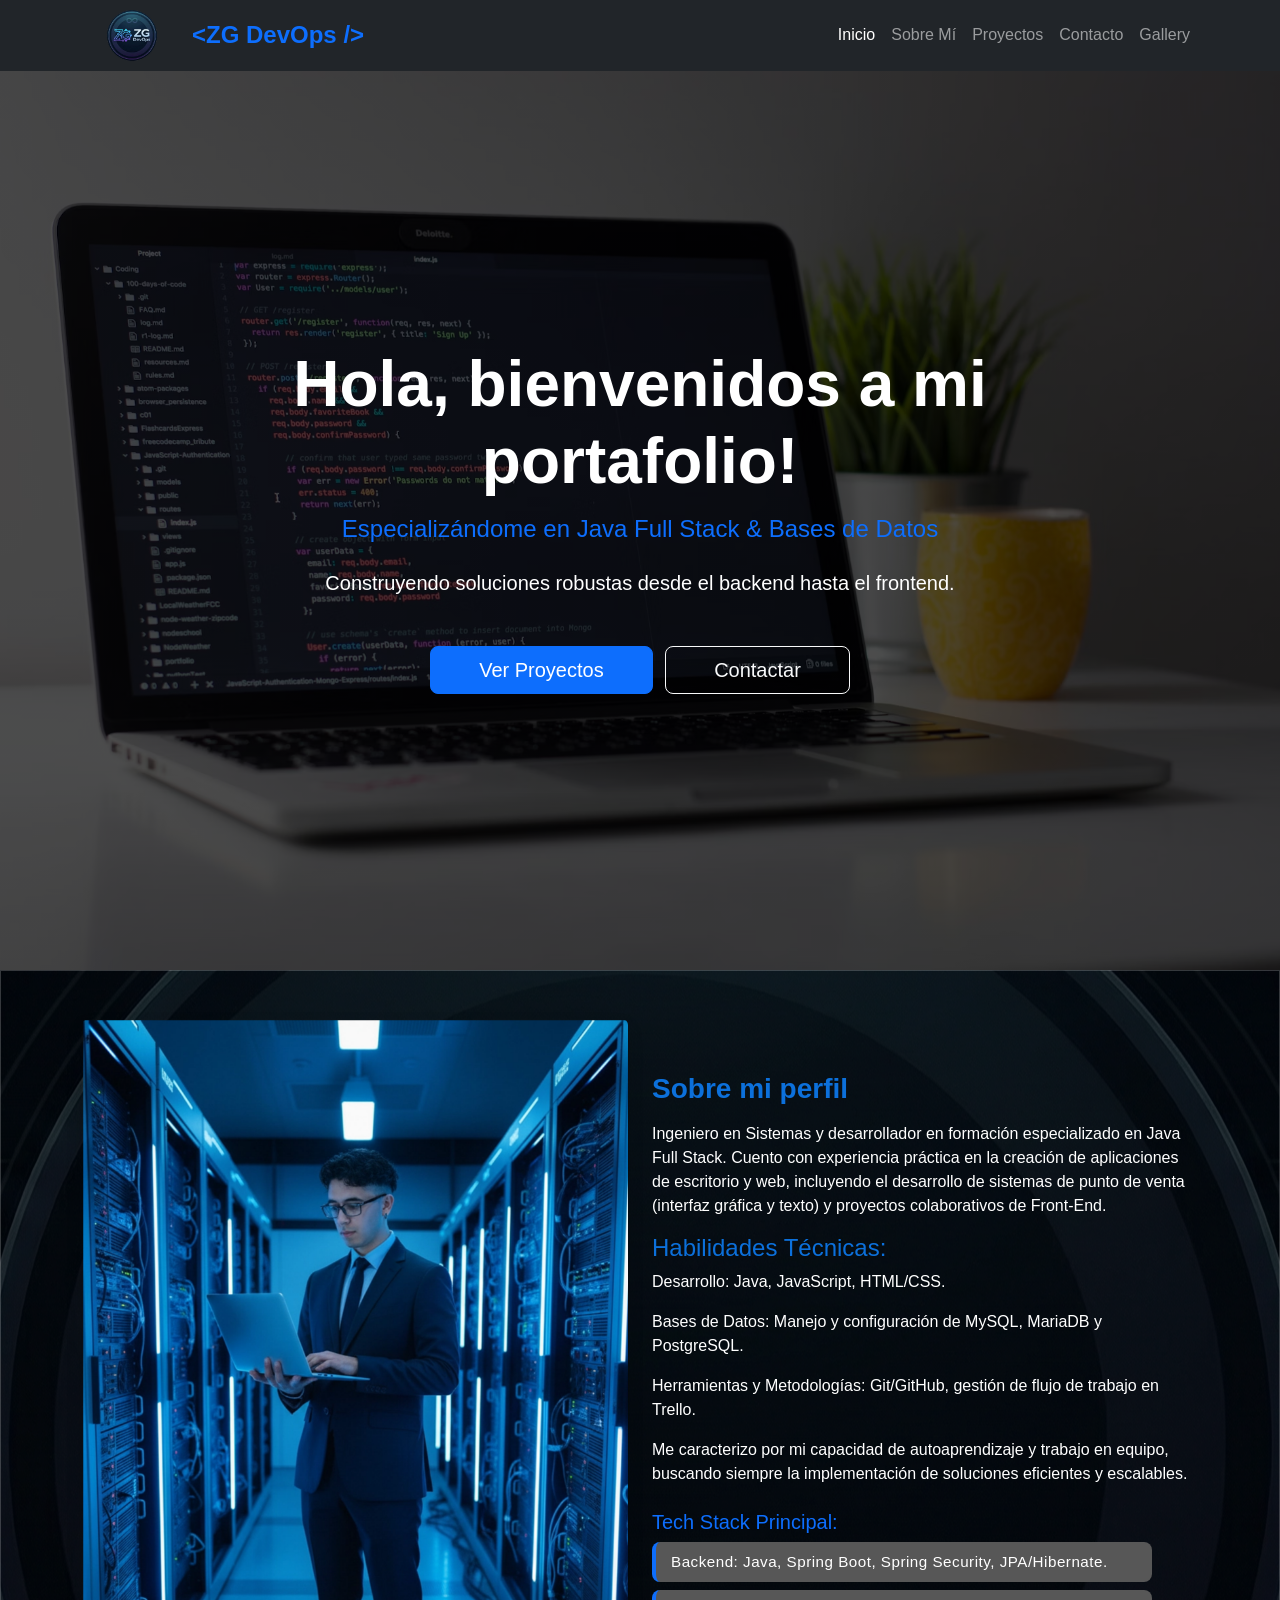
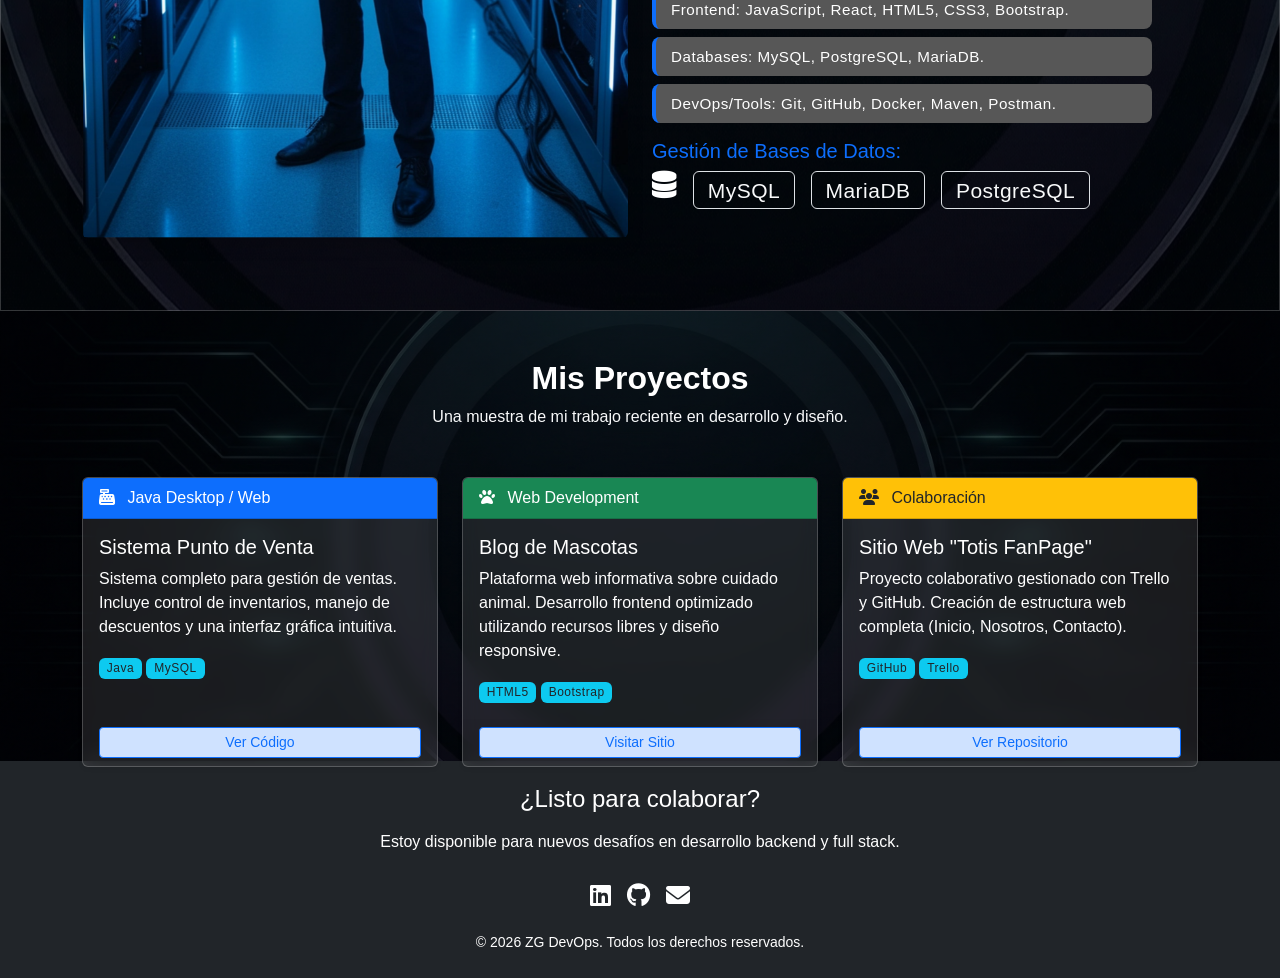
<file: index.html>
<!DOCTYPE html>
<html lang="es">
<head>
    <meta charset="UTF-8">
    <meta name="viewport" content="width=device-width, initial-scale=1.0">
    <title>Portafolio - Ingeniero Java Full Stack</title>
    <link href="https://cdn.jsdelivr.net/npm/bootstrap@5.3.2/dist/css/bootstrap.min.css" rel="stylesheet">
    <link rel="stylesheet" href="https://cdnjs.cloudflare.com/ajax/libs/font-awesome/6.4.0/css/all.min.css">
    <link rel="stylesheet" href="styles.css">
    <link rel="stylesheet" href="pos.html">
</head>
<body>

    <nav class="navbar navbar-expand-lg navbar-dark bg-dark fixed-top">
        <div class="container">
            <img src="./src/zgdevopslogo.png" alt="Logo" style="width: 100px; height: auto; margin-right: 10px;">
            <a class="navbar-brand fw-bold" href="#">&lt;ZG DevOps /&gt;</a>
            <button class="navbar-toggler" type="button" data-bs-toggle="collapse" data-bs-target="#navbarNav">
                <span class="navbar-toggler-icon"></span>
            </button>
            <div class="collapse navbar-collapse" id="navbarNav">
                <ul class="navbar-nav ms-auto">
                    <li class="nav-item"><a class="nav-link active" href="#inicio">Inicio</a></li>
                    <li class="nav-item"><a class="nav-link" href="#sobre-mi">Sobre Mí</a></li>
                    <li class="nav-item"><a class="nav-link" href="#proyectos">Proyectos</a></li>
                    <li class="nav-item"><a class="nav-link" href="#contacto">Contacto</a></li>
                    <li class="nav-item"><a class="nav-link" href="gallery.html">Gallery</a></li>
                </ul>
            </div>
        </div>
    </nav>

    <header id="inicio" class="hero-section d-flex align-items-center text-center text-white">
        <div class="container">
            <div class="row justify-content-center">
                <div class="col-lg-8">
                    <h1 class="display-3 fw-bold mb-3">Hola, bienvenidos a mi portafolio!</h1>
                    <h2 class="h4 text-primary mb-4">Especializándome en Java Full Stack & Bases de Datos</h2>
                    <p class="lead mb-5">Construyendo soluciones robustas desde el backend hasta el frontend.</p>
                    <a href="#proyectos" class="btn btn-primary btn-lg px-5 me-2">Ver Proyectos</a>
                    <a href="#contacto" class="btn btn-outline-light btn-lg px-5">Contactar</a>
                </div>
            </div>
        </div>
    </header>

    <section id="sobre-mi" class="py-5">
        <div class="container">
            <div class="row align-items-center">
                <div class="col-md-6 mb-4">
                    <img src="./src/serverroom.png" alt="Coding" class="img-fluid rounded shadow">
                </div>
                <div class="col-md-6">
                    <h3 class="fw-bold mb-3">Sobre mi perfil</h3>
                    <p>Ingeniero en Sistemas y desarrollador en formación especializado en Java Full Stack. Cuento con experiencia práctica en la creación de aplicaciones de escritorio y web, incluyendo el desarrollo de sistemas de punto de venta (interfaz gráfica y texto) y proyectos colaborativos de Front-End.</p>
                    <h4>Habilidades Técnicas:</h4>
                    <p>Desarrollo: Java, JavaScript, HTML/CSS.
                    <p>Bases de Datos: Manejo y configuración de MySQL, MariaDB y PostgreSQL.
                    <p>Herramientas y Metodologías: Git/GitHub, gestión de flujo de trabajo en Trello.</p></p>
                    <p>Me caracterizo por mi capacidad de autoaprendizaje y trabajo en equipo, buscando siempre la implementación de soluciones eficientes y escalables.</p>
                    
                    <h5 class="mt-4 text-primary">Tech Stack Principal:</h5>
                    <div class="d-flex flex-wrap gap-2 mt-2">
                        <span class="badge bg-secondary">Backend: Java, Spring Boot, Spring Security, JPA/Hibernate.</span>
                        <span class="badge bg-secondary">Frontend: JavaScript, React, HTML5, CSS3, Bootstrap.</span>
                        <span class="badge bg-secondary">Databases: MySQL, PostgreSQL, MariaDB.</span>
                        <span class="badge bg-secondary">DevOps/Tools: Git, GitHub, Docker, Maven, Postman.</span>
                    </div>

                    <h5 class="mt-3 text-primary">Gestión de Bases de Datos:</h5>
                    <div class="d-flex gap-3 fs-3 text-opacity-light">
                        <i class="fa-solid fa-database" title="SQL General"></i>
                        <span class="badge border text-light">MySQL</span>
                        <span class="badge border text-light">MariaDB</span>
                        <span class="badge border text-light">PostgreSQL</span>
                    </div>
                </div>
            </div>
        </div>
    </section>

    <section id="proyectos" class="py-5 bg-light">
        <div class="container">
            <div class="text-center mb-5">
                <h2 class="fw-bold">Mis Proyectos</h2>
                <p class="text-light">Una muestra de mi trabajo reciente en desarrollo y diseño.</p>
            </div>
            <div class="row g-4">
                
                <div class="col-md-4">
                    <div class="card h-100 shadow-sm hover-card">
                        <div class="card-header bg-primary text-white">
                            <i class="fa-solid fa-cash-register me-2"></i> Java Desktop / Web
                        </div>
                        <div class="card-body">
                            <h5 class="card-title">Sistema Punto de Venta</h5>
                            <p class="card-text">Sistema completo para gestión de ventas. Incluye control de inventarios, manejo de descuentos y una interfaz gráfica intuitiva.</p>
                            <span class="badge bg-info text-dark">Java</span>
                            <span class="badge bg-info text-dark">MySQL</span>
                        </div>
                        <div class="card-footer bg-dark-dark border-top-0">
                            <a href="pos.html" class="btn btn-outline-primary btn-sm w-100 bg-primary-subtle">Ver Código</a>
                        </div>
                    </div>
                </div>

                <div class="col-md-4">
                    <div class="card h-100 shadow-sm hover-card">
                        <div class="card-header bg-success text-white">
                            <i class="fa-solid fa-paw me-2"></i> Web Development
                        </div>
                        <div class="card-body">
                            <h5 class="card-title">Blog de Mascotas</h5>
                            <p class="card-text">Plataforma web informativa sobre cuidado animal. Desarrollo frontend optimizado utilizando recursos libres y diseño responsive.</p>
                            <span class="badge bg-info text-dark">HTML5</span>
                            <span class="badge bg-info text-dark">Bootstrap</span>
                        </div>
                        <div class="card-footer bg-dark-dark border-top-0">
                            <a href="https://blog.mascotaysalud.com" class="btn btn-outline-primary btn-sm bg-primary-subtle w-100">Visitar Sitio</a>
                        </div>
                    </div>
                </div>

                <div class="col-md-4">
                    <div class="card h-100 shadow-sm hover-card">
                        <div class="card-header bg-warning text-dark">
                            <i class="fa-solid fa-users me-2"></i> Colaboración
                        </div>
                        <div class="card-body">
                            <h5 class="card-title">Sitio Web "Totis FanPage"</h5>
                            <p class="card-text">Proyecto colaborativo gestionado con Trello y GitHub. Creación de estructura web completa (Inicio, Nosotros, Contacto).</p>
                            <span class="badge bg-info text-dark">GitHub</span>
                            <span class="badge bg-info text-dark">Trello</span>
                        </div>
                        <div class="card-footer bg-dark-dark border-top-0">
                            <a href="https://github.com/ignaciozg/Totis_FanPage" class="btn btn-outline-primary btn-sm bg-primary-subtle w-100">Ver Repositorio</a>
                        </div>
                    </div>
                </div>

            </div>
        </div>
    </section>

    <footer id="contacto" class="bg-dark text-white py-4 text-center">
        <div class="container">
            <h4 class="mb-3">¿Listo para colaborar?</h4>
            <p class="mb-4">Estoy disponible para nuevos desafíos en desarrollo backend y full stack.</p>
            <div class="d-flex justify-content-center gap-3 mb-3">
                <a href="https://linkedin.com/in/ignaciozg" class="text-white fs-4"><i class="fa-brands fa-linkedin"></i></a>
                <a href="https://github.com/ignaciozg" class="text-white fs-4"><i class="fa-brands fa-github"></i></a>
                <a href="mailto:ignacio.zgxd27@gmail.com" class="text-white fs-4"><i class="fa-solid fa-envelope"></i></a>
            </div>
            <small>&copy; 2026 ZG DevOps. Todos los derechos reservados.</small>
        </div>
    </footer>

    <script src="https://cdn.jsdelivr.net/npm/bootstrap@5.3.2/dist/js/bootstrap.bundle.min.js"></script>
</body>
</html>
</file>
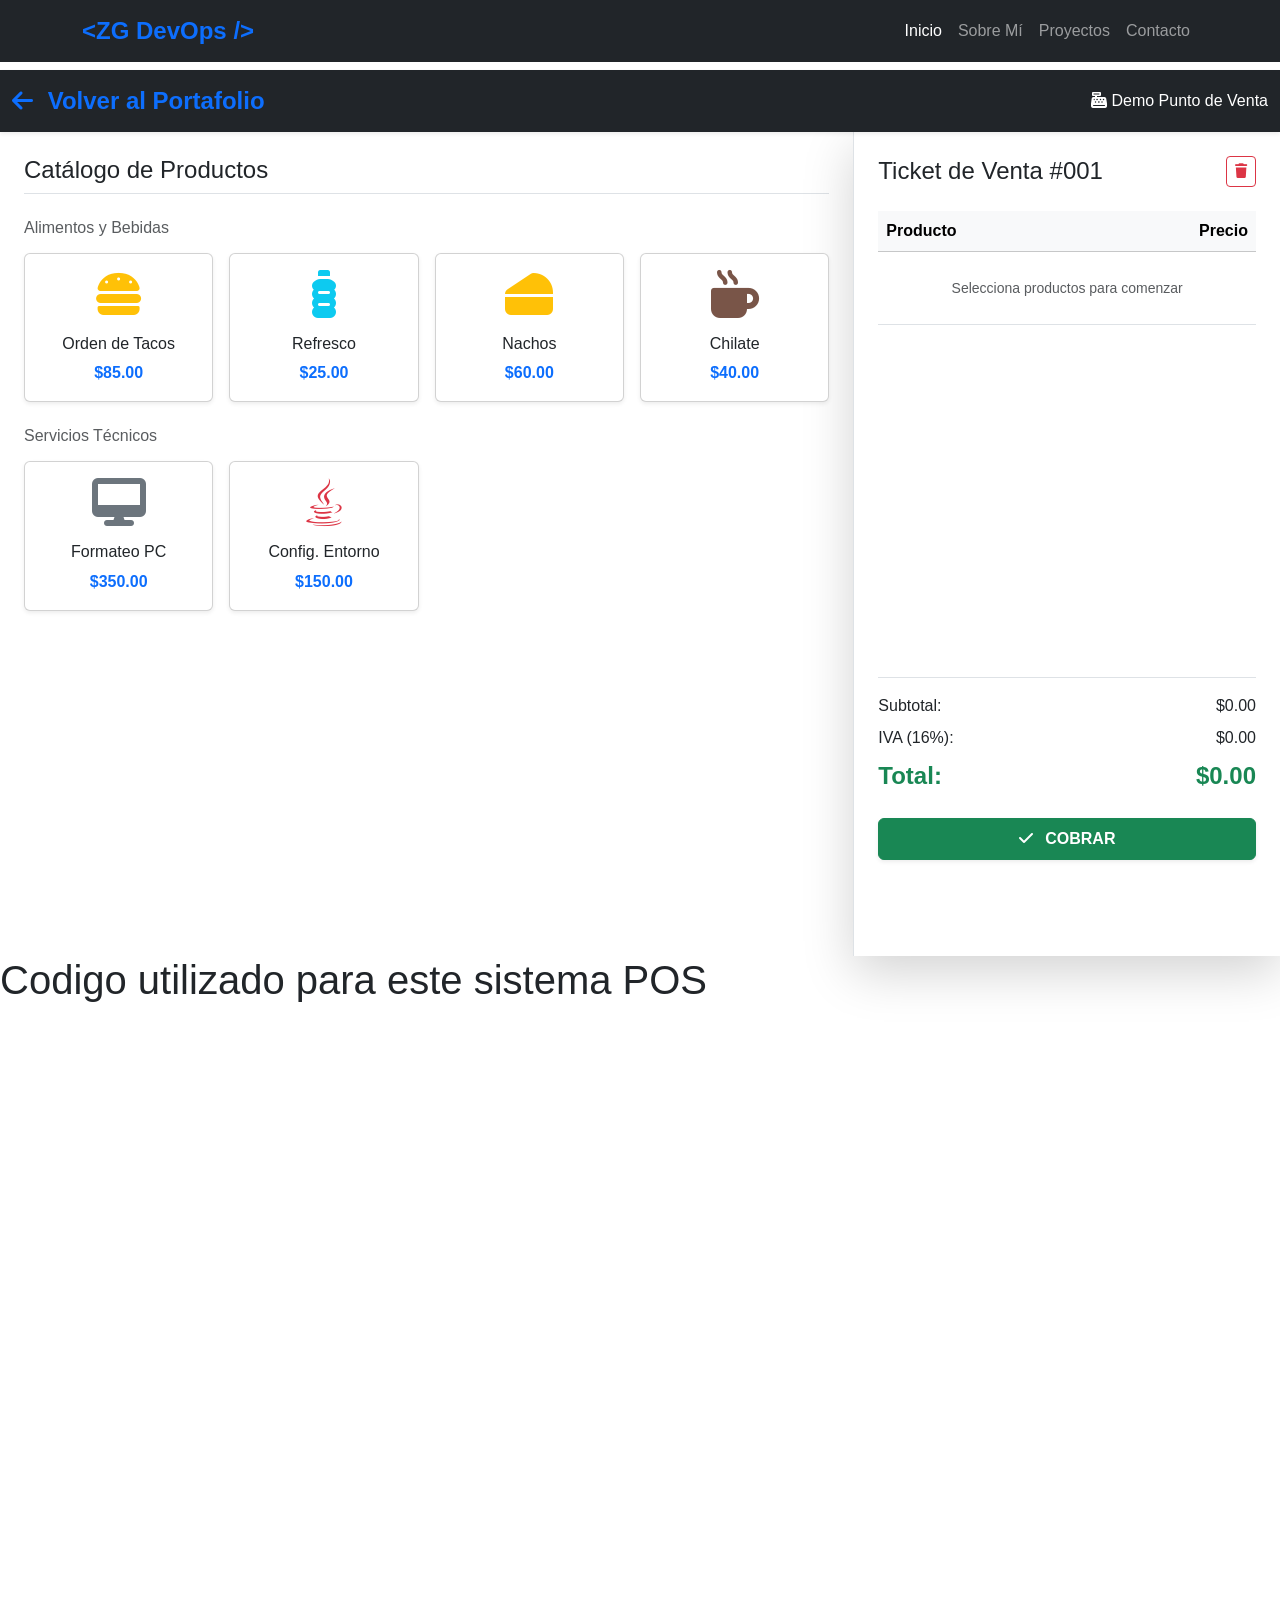
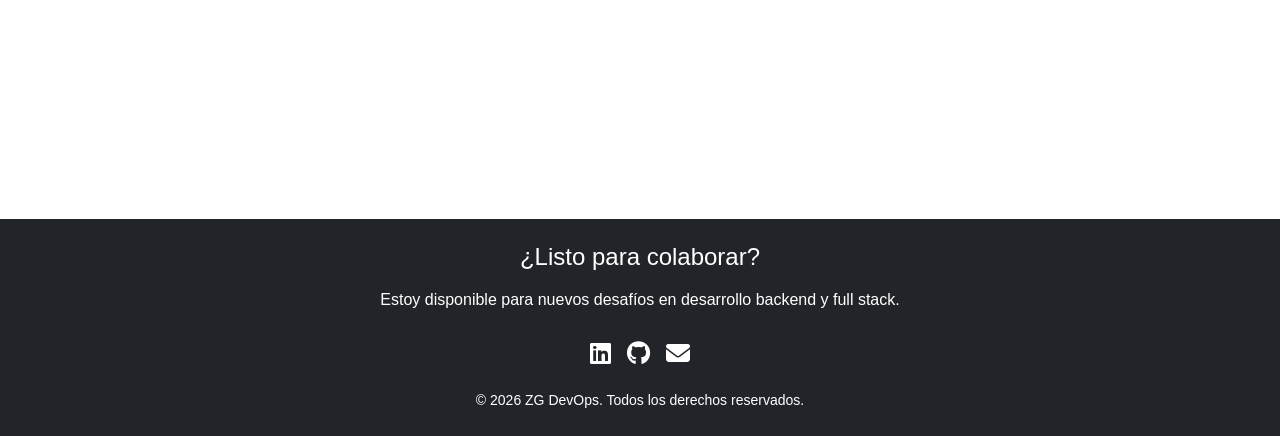
<file: pos.html>
<!DOCTYPE html>
<html lang="es">
<head>
    <meta charset="UTF-8">
    <meta name="viewport" content="width=device-width, initial-scale=1.0">
    <title>Sistema POS - Demo</title>
    <link href="https://cdn.jsdelivr.net/npm/bootstrap@5.3.2/dist/css/bootstrap.min.css" rel="stylesheet">
    <link rel="stylesheet" href="https://cdnjs.cloudflare.com/ajax/libs/font-awesome/6.4.0/css/all.min.css">
    <link rel="stylesheet" href="styles.css">
    
    <style>
        /* Estilos específicos para el POS */
        .product-card {
            cursor: pointer;
            transition: all 0.2s;
        }
        .product-card:hover {
            transform: scale(1.02);
            border-color: #0d6efd;
        }
        .ticket-area {
            background-color: #f8f9fa;
            border-left: 1px solid #dee2e6;
            height: calc(100vh - 76px); /* Altura completa menos el navbar */
            overflow-y: auto;
        }
        /* Ajuste para que la tabla de productos tenga scroll si son muchos */
        .products-area {
            height: calc(100vh - 76px);
            overflow-y: auto;
            padding-bottom: 2rem;
        }
    </style>
</head>
<nav class="navbar navbar-expand-lg navbar-dark bg-dark fixed-top">
        <div class="container">
            <a class="navbar-brand fw-bold" href="#">&lt;ZG DevOps /&gt;</a>
            <button class="navbar-toggler" type="button" data-bs-toggle="collapse" data-bs-target="#navbarNav">
                <span class="navbar-toggler-icon"></span>
            </button>
            <div class="collapse navbar-collapse" id="navbarNav">
                <ul class="navbar-nav ms-auto">
                    <li class="nav-item"><a class="nav-link active" href="index.html">Inicio</a></li>
                    <li class="nav-item"><a class="nav-link" href="index.html#sobremi">Sobre Mí</a></li>
                    <li class="nav-item"><a class="nav-link" href="#proyectos">Proyectos</a></li>
                    <li class="nav-item"><a class="nav-link" href="#contacto">Contacto</a></li>
                </ul>
            </div>
        </div>
    </nav>

    
    <nav class="navbar navbar-expand-lg navbar-dark bg-dark sticky-top shadow-sm">
        <div class="container-fluid">
            <a class="navbar-brand fw-bold" href="index.html">
                <i class="fa-solid fa-arrow-left me-2"></i> Volver al Portafolio
            </a>
            <span class="navbar-text text-white">
                <i class="fa-solid fa-cash-register"></i> Demo Punto de Venta
            </span>
        </div>
    </nav>

    <div class="container-fluid">
        <div class="row">
            
            <div class="col-md-8 products-area p-4">
                <h4 class="mb-4 text-dark border-bottom pb-2">Catálogo de Productos</h4>
                
                <h6 class="text-muted mb-3">Alimentos y Bebidas</h6>
                <div class="row g-3 mb-4">
                    <div class="col-6 col-md-4 col-lg-3">
                        <div class="card product-card shadow-sm h-100" onclick="agregarProducto('Orden de Tacos', 85)">
                            <div class="card-body text-center">
                                <i class="fa-solid fa-burger fa-3x text-warning mb-3"></i>
                                <h6 class="card-title">Orden de Tacos</h6>
                                <p class="card-text fw-bold text-primary">$85.00</p>
                            </div>
                        </div>
                    </div>
                    <div class="col-6 col-md-4 col-lg-3">
                        <div class="card product-card shadow-sm h-100" onclick="agregarProducto('Refresco', 25)">
                            <div class="card-body text-center">
                                <i class="fa-solid fa-bottle-water fa-3x text-info mb-3"></i>
                                <h6 class="card-title">Refresco</h6>
                                <p class="card-text fw-bold text-primary">$25.00</p>
                            </div>
                        </div>
                    </div>
                    <div class="col-6 col-md-4 col-lg-3">
                        <div class="card product-card shadow-sm h-100" onclick="agregarProducto('Nachos', 60)">
                            <div class="card-body text-center">
                                <i class="fa-solid fa-cheese fa-3x text-warning mb-3"></i>
                                <h6 class="card-title">Nachos</h6>
                                <p class="card-text fw-bold text-primary">$60.00</p>
                            </div>
                        </div>
                    </div>
                    <div class="col-6 col-md-4 col-lg-3">
                        <div class="card product-card shadow-sm h-100" onclick="agregarProducto('Chilate', 40)">
                            <div class="card-body text-center">
                                <i class="fa-solid fa-mug-hot fa-3x text-brown mb-3" style="color: #795548;"></i>
                                <h6 class="card-title">Chilate</h6>
                                <p class="card-text fw-bold text-primary">$40.00</p>
                            </div>
                        </div>
                    </div>
                </div>

                <h6 class="text-muted mb-3">Servicios Técnicos</h6>
                <div class="row g-3">
                    <div class="col-6 col-md-4 col-lg-3">
                        <div class="card product-card shadow-sm h-100" onclick="agregarProducto('Formateo PC', 350)">
                            <div class="card-body text-center">
                                <i class="fa-solid fa-desktop fa-3x text-secondary mb-3"></i>
                                <h6 class="card-title">Formateo PC</h6>
                                <p class="card-text fw-bold text-primary">$350.00</p>
                            </div>
                        </div>
                    </div>
                    <div class="col-6 col-md-4 col-lg-3">
                        <div class="card product-card shadow-sm h-100" onclick="agregarProducto('Instalación Java', 150)">
                            <div class="card-body text-center">
                                <i class="fa-brands fa-java fa-3x text-danger mb-3"></i>
                                <h6 class="card-title">Config. Entorno</h6>
                                <p class="card-text fw-bold text-primary">$150.00</p>
                            </div>
                        </div>
                    </div>
                </div>
            </div>

            <div class="col-md-4 ticket-area p-4 bg-white shadow-lg">
                <div class="d-flex justify-content-between align-items-center mb-4">
                    <h4 class="mb-0">Ticket de Venta #001</h4>
                    <button class="btn btn-outline-danger btn-sm" onclick="limpiarTicket()">
                        <i class="fa-solid fa-trash"></i>
                    </button>
                </div>

                <div class="table-responsive mb-3" style="height: 50vh; overflow-y: auto;">
                    <table class="table table-hover" id="tabla-ticket">
                        <thead class="table-light">
                            <tr>
                                <th>Producto</th>
                                <th class="text-end">Precio</th>
                            </tr>
                        </thead>
                        <tbody id="lista-productos">
                            <tr>
                                <td colspan="2" class="text-center text-muted py-4">
                                    <small>Selecciona productos para comenzar</small>
                                </td>
                            </tr>
                        </tbody>
                    </table>
                </div>

                <div class="border-top pt-3">
                    <div class="d-flex justify-content-between mb-2">
                        <span>Subtotal:</span>
                        <span id="subtotal">$0.00</span>
                    </div>
                    <div class="d-flex justify-content-between mb-2">
                        <span>IVA (16%):</span>
                        <span id="iva">$0.00</span>
                    </div>
                    <div class="d-flex justify-content-between mb-4 fs-4 fw-bold text-success">
                        <span>Total:</span>
                        <span id="total">$0.00</span>
                    </div>

                    <button class="btn btn-success w-100 py-2 fw-bold shadow-sm" onclick="alert('¡Venta realizada con éxito!')">
                        <i class="fa-solid fa-check me-2"></i> COBRAR
                    </button>
                </div>
            </div>
        </div>
    </div>

    <script>
        let total = 0;
        const listaProductos = document.getElementById('lista-productos');
        let productosAgregados = false;

        function agregarProducto(nombre, precio) {
            // Limpiar mensaje de "vacío" la primera vez
            if (!productosAgregados) {
                listaProductos.innerHTML = '';
                productosAgregados = true;
            }

            // Crear fila
            const fila = document.createElement('tr');
            fila.innerHTML = `
                <td>${nombre}</td>
                <td class="text-end">$${precio.toFixed(2)}</td>
            `;
            listaProductos.appendChild(fila);

            // Calcular totales
            total += precio;
            actualizarTotales();
        }

        function actualizarTotales() {
            const iva = total * 0.16;
            const subtotal = total - iva; // Simplificado para el ejemplo

            document.getElementById('subtotal').innerText = `$${subtotal.toFixed(2)}`;
            document.getElementById('iva').innerText = `$${iva.toFixed(2)}`;
            document.getElementById('total').innerText = `$${total.toFixed(2)}`;
        }

        function limpiarTicket() {
            listaProductos.innerHTML = `
                <tr>
                    <td colspan="2" class="text-center text-muted py-4">
                        <small>Selecciona productos para comenzar</small>
                    </td>
                </tr>
            `;
            total = 0;
            productosAgregados = false;
            document.getElementById('subtotal').innerText = "$0.00";
            document.getElementById('iva').innerText = "$0.00";
            document.getElementById('total').innerText = "$0.00";
        }
    </script>
    
    <script src="https://cdn.jsdelivr.net/npm/bootstrap@5.3.2/dist/js/bootstrap.bundle.min.js"></script>

    <H1>Codigo utilizado para este sistema POS</H1>
    <iframe src="code.pdf" frameborder="0" width="100%" height="800px"></iframe>
    
    
    
<footer id="contacto" class="bg-dark text-white py-4 text-center">
        <div class="container">
            <h4 class="mb-3">¿Listo para colaborar?</h4>
            <p class="mb-4">Estoy disponible para nuevos desafíos en desarrollo backend y full stack.</p>
            <div class="d-flex justify-content-center gap-3 mb-3">
                <a href="https://linkedin.com/in/ignaciozg" class="text-white fs-4"><i class="fa-brands fa-linkedin"></i></a>
                <a href="https://github.com/ignaciozg" class="text-white fs-4"><i class="fa-brands fa-github"></i></a>
                <a href="mailto:ignacio.zgxd27@gmail.com" class="text-white fs-4"><i class="fa-solid fa-envelope"></i></a>
            </div>
            <small>&copy; 2026 ZG DevOps. Todos los derechos reservados.</small>
        </div>
    </footer>
    
</body>
</html>
</file>
<file: styles.css>
/* Fuente global */
body {
    /* Agrega un relleno superior igual o mayor a la altura de tu barra */
    padding-top: 70px; 
    font-family: 'Segoe UI', Tahoma, Geneva, Verdana, sans-serif;
}

/* Estilo para el Hero (Portada) */
.hero-section {
    /* Imagen de fondo técnica (código/servidores) con superposición oscura */
    background: linear-gradient(rgba(0, 0, 0, 0.7), rgba(0, 0, 0, 0.7)), 
        url('src/bg1.avif');
    background-size: cover;
    background-position: center;
    height: 100vh; /* Ocupa toda la altura de la pantalla */
}


#proyectos {
    background: linear-gradient(rgba(0, 0, 0, 0.7), rgba(0, 0, 0, 0.7)), 
        url('src/devopsbg.png');
    background-size: cover;
    background-position: center;
    height: 50vh;
    color: white;
}



/* Efecto Hover para las tarjetas de proyectos */
.hover-card {
    transition: transform 0.3s ease, box-shadow 0.3s ease;
    color: white;
    transition: transform 0.3s ease;
    background: rgba(255, 255, 255, 0.1) !important; /* Transparencia */
    backdrop-filter: blur(10px); /* Desenfoque */
    border: 1px solid rgba(255, 255, 255, 0.2) !important;
}

.hover-card:hover {
    transform: translateY(-10px);
    box-shadow: 0 10px 20px rgba(0,0,0,0.2) !important;
}

/* Ajuste del Navbar al hacer scroll (opcional si usas JS, pero visualmente ayuda) */
.navbar-brand {
    font-size: 1.5rem;
    color: #0d6efd !important; /* Azul Bootstrap para el logo */
}

/* Insignias de tecnología */
.badge {
    font-weight: 500;
    letter-spacing: 0.5px;
}


.centrarvideo {
    display: flex;
    justify-content: center; /* Centrado horizontal */
    align-items: center; /* Centrado vertical (opcional) */
    width: 100%; /* Ocupa el ancho completo */
}

video {
    max-width: 100%; /* Hace el video responsive */
    height: auto;
}

#sobre-mi {
    color: white;
    background-image:linear-gradient(rgba(0, 0, 0, 0.7), rgba(0, 0, 0, 0.7)), url(src/devopsbg.png);
    background-position: center;
    background-size: auto;
    backdrop-filter: blur(10px);
    border: 1px solid rgba(255, 255, 255, 0.2) !important;
}

#sobre-mi h3, #sobre-mi h4, #sobre-mi h5 {
    color: #0c70db; /* Un azul específico */
}


/* Skills */
.d-flex.flex-wrap.gap-2.mt-2 {
    display: flex !important;
    flex-direction: column !important;
    max-width: 500px; /* Opcional: para que no se estiren demasiado */
}

.badge.bg-secondary {
    padding: 12px 15px !important;
    text-align: left !important;
    border-radius: 8px !important;
    font-size: 0.95rem !important;
    border-left: 4px solid #0d6efd; /* Un detalle de color (Primary) al borde */
    background-color: #575757 !important; /* Un gris muy ligero */
    color: #ffffff !important;
}



        /* Estilos específicos para la galería */
        .gallery-img {
            height: 250px;
            object-fit: cover;
            cursor: pointer;
            transition: transform 0.3s ease, filter 0.3s ease;
        }
        
        .gallery-item {
            overflow: hidden;
            border-radius: 8px;
            position: relative;
        }

        .gallery-item:hover .gallery-img {
            transform: scale(1.1);
            filter: brightness(0.7);
        }

        /* Overlay con el icono de lupa al pasar el mouse */
        .overlay {
            position: absolute;
            top: 0;
            left: 0;
            width: 100%;
            height: 100%;
            display: flex;
            justify-content: center;
            align-items: center;
            opacity: 0;
            transition: opacity 0.3s ease;
            pointer-events: none; /* Para que el click pase a la imagen */
        }

        .gallery-item:hover .overlay {
            opacity: 1;
        }

#body{
    color: white;
    background: #000;
}
</file>
